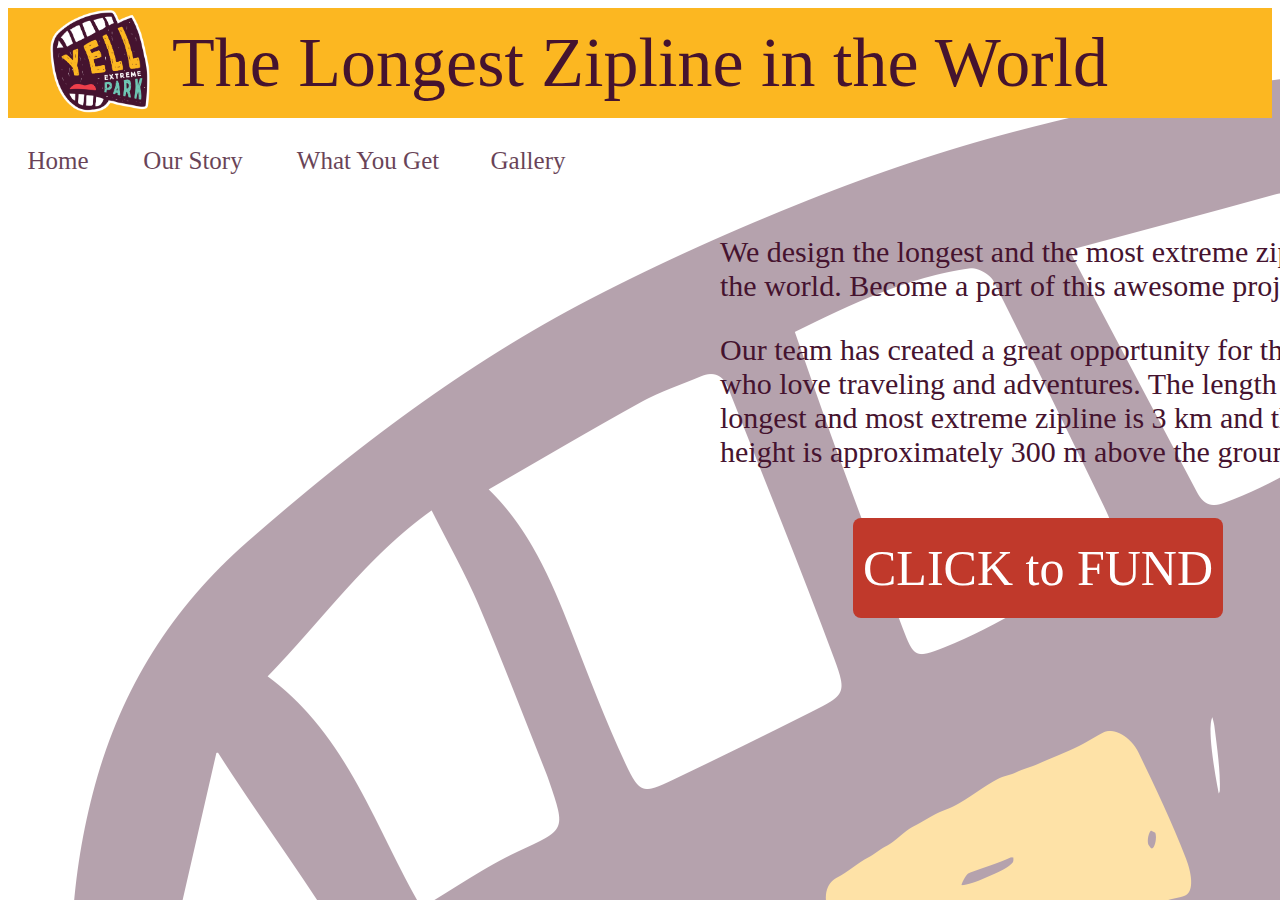
<file: index.html>
<!DOCTYPE html>
	<html>
		<head>
			<title> The Longest Zipline </title>

			<div id = "header"> The Longest Zipline in the World </div>
			<a href = "./index.html"> <img src="Yell-Extreme-Park-Logo.png" width = "100px" heigth = "100px"> </a>
			<link rel="stylesheet" type="text/css" href="index.css" media="screen" />
		</head>
		<body>
			<a href = "./index.html"> <div id = "Home" > Home </div> </a>
			<a href = "./story.html"> <div id = "Story" > Our Story </div>  </a>
			<a href = "./gifts.html"> <div id = "Gifts" > What You Get</div> </a>
			<a href = "./gallery.html"> <div id = "Gallery" > Gallery </div> </a>

			<div id = "description"> <p> We design the longest and the most extreme zipline in the world. Become a part of this awesome project. </p> <p> Our team has created a great opportunity for those who love traveling and adventures. The length of the longest and most extreme zipline is 3 km and the height is approximately 300 m above the ground.</p> </div>
			
			<!--<div id = "croudfunding"> Croudfunding </div> -->
			<a href="https://www.indiegogo.com"> <div id = indigogolink> CLICK to FUND </div> </a>
			<!--<div id = "facebook" href = "https://web.facebook.com/yellextremepark/"> Facebook </div>
			<div id = "indigogo" href = "https://www.indiegogo.com"> Indigogo </div> -->

			<!--Video-->
			<iframe width="650" height="450" src="https://www.youtube.com/embed/HxbD_ZPLsWY?start=88&autoplay=1" frameborder="0" allowfullscreen></iframe>

			<!--Javascript-->
			<script src="https://ajax.googleapis.com/ajax/libs/jquery/3.1.1/jquery.min.js"></script>
			<script type="text/javascript">
				//Home
				const Home = $('#Home').on('mouseenter', function(e) {
					Home.css('text-decoration', 'underline');
				});
				Home.on('mouseleave', function(e) {
					Home.css('text-decoration', 'none');
				});

				//Story
				const Story = $('#Story').on('mouseenter', function(e) {
					Story.css('text-decoration', 'underline');
				});
				Story.on('mouseleave', function(e) {
					Story.css('text-decoration', 'none');
				});

				//Gifts
				const Gifts = $('#Gifts').on('mouseenter', function(e) {
					Gifts.css('text-decoration', 'underline');
				});
				Gifts.on('mouseleave', function(e) {
					Gifts.css('text-decoration', 'none');
				});

				//Gallery
				const Gallery = $('#Gallery').on('mouseenter', function(e) {
					Gallery.css('text-decoration', 'underline');
				});
				Gallery.on('mouseleave', function(e) {
					Gallery.css('text-decoration', 'none');
				});

				//Indiegogo
				const Indiegogo = $('#indigogolink').on('mouseenter', function(e) {
					Indiegogo.css('background-color', '#F6391F');
				});
				Indiegogo.on('mouseleave', function(e) {
					Indiegogo.css('background-color','#C0392B');
				});

			</script>
		</body>
			<!--<script type="text/javascript" src="main.js"></script> -->
	</html>
</file>
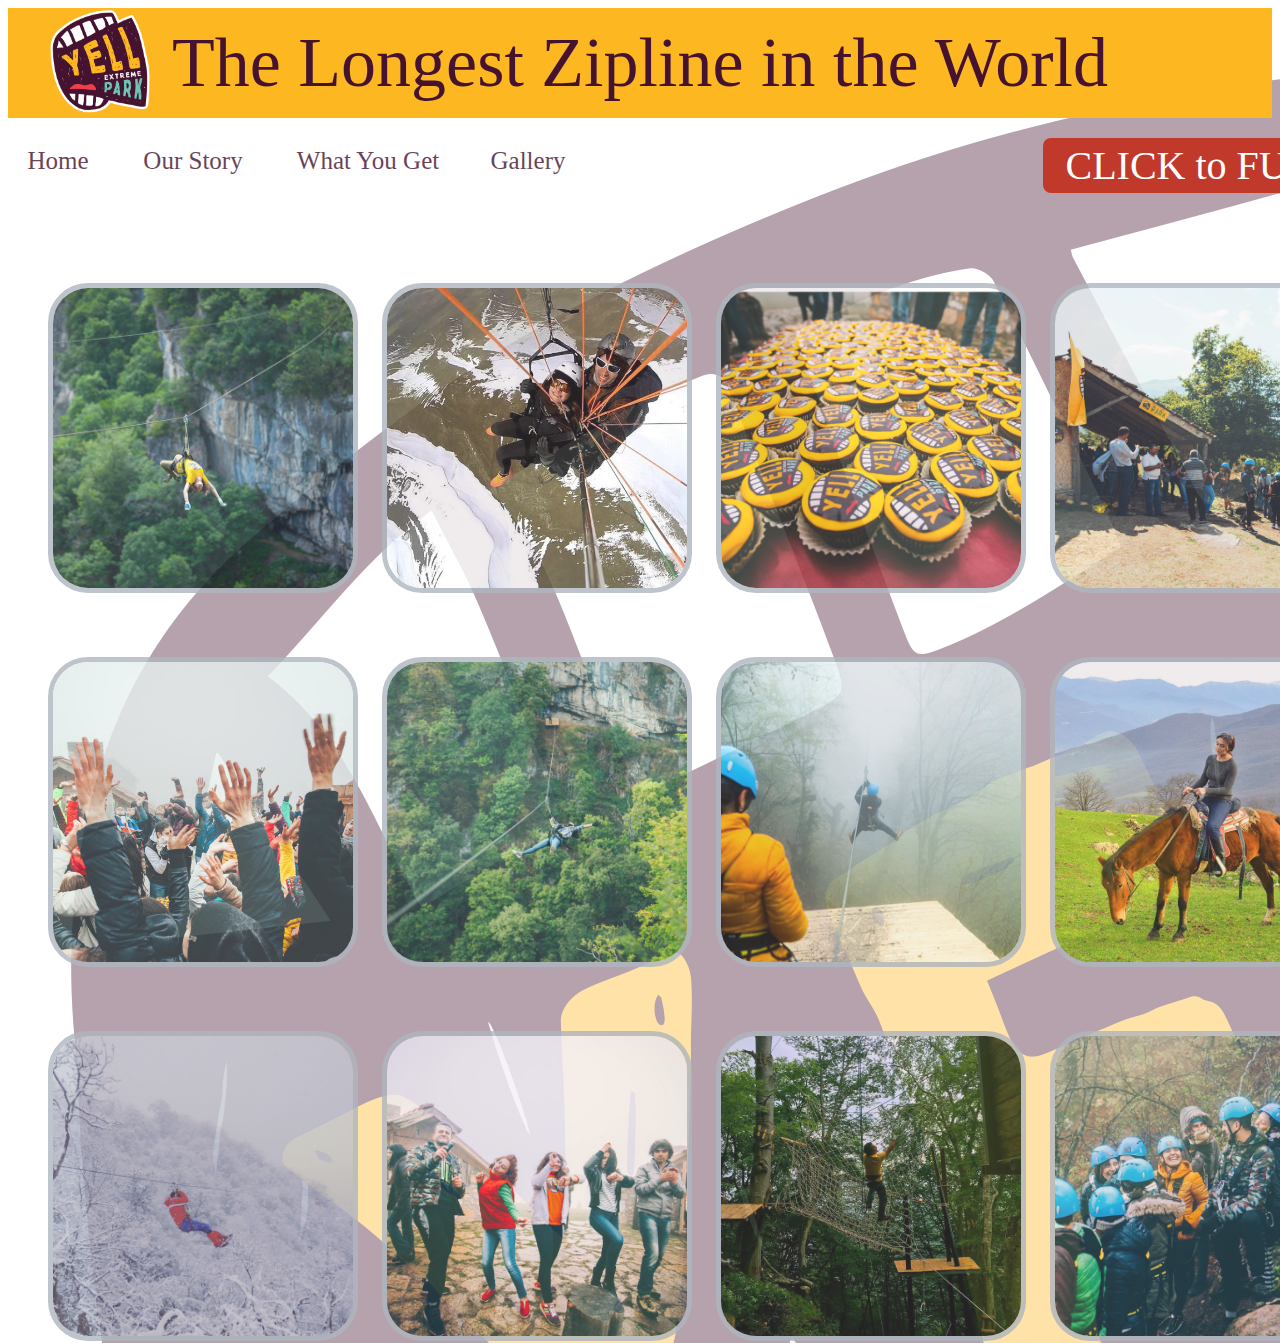
<file: gallery.html>
<!DOCTYPE html>
	<html>
		<head>
			<title> The Longest Zipline </title>

			<div id = "header"> The Longest Zipline in the World </div>
			<a href = "./index.html"> <img src="Yell-Extreme-Park-Logo.png" width = "100px" heigth = "100px"> </a>
			<link rel="stylesheet" type="text/css" href="gallery.css" media="screen"/>
		</head>
		<body>
			<!--Pages-->
			<a href = "./index.html"> <div id = "Home" > Home </div> </a>
			<a href = "./story.html"> <div id = "Story" > Our Story </div>  </a>
			<a href = "./gifts.html"> <div id = "Gifts" > What You Get</div> </a>
			<a href = "./gallery.html"> <div id = "Gallery" > Gallery </div> </a>
			<a href="https://www.indiegogo.com"> <div id = indigogolink> CLICK to FUND </div> </a>

			<img class = "photo" id = "ph1" src="gallery/ph1.jpg" border="5">
			<img class = "photo" id = "ph2" src="gallery/ph2.jpg" border="5">
			<img class = "photo" id = "ph3" src="gallery/ph3.jpg" border="5">
			<img class = "photo" id = "ph4" src="gallery/ph4.jpg" border="5">
			<img class = "photo" id = "ph5" src="gallery/ph5.jpg" border="5">
			<img class = "photo" id = "ph6" src="gallery/ph6.jpg" border="5">
			<img class = "photo" id = "ph7" src="gallery/ph7.jpg" border="5">
			<img class = "photo" id = "ph8" src="gallery/ph8.jpg" border="5">
			<img class = "photo" id = "ph9" src="gallery/ph9.jpg" border="5">
			<img class = "photo" id = "ph10" src="gallery/ph10.jpg" border="5">
			<img class = "photo" id = "ph11" src="gallery/ph11.jpg" border="5">
			<img class = "photo" id = "ph12" src="gallery/ph12.jpg" border="5">


			<!--<div id = "facebook" href = "https://web.facebook.com/yellextremepark/"> Facebook </div>
			<div id = "indigogo" href = "https://www.indiegogo.com"> Indigogo </div> -->


			<!--Javascript-->
			<script src="https://ajax.googleapis.com/ajax/libs/jquery/3.1.1/jquery.min.js"></script>
			<script type="text/javascript">
				//Home
				const Home = $('#Home').on('mouseenter', function(e) {
					Home.css('text-decoration', 'underline');
				});
				Home.on('mouseleave', function(e) {
					Home.css('text-decoration', 'none');
				});

				//Story
				const Story = $('#Story').on('mouseenter', function(e) {
					Story.css('text-decoration', 'underline');
				});
				Story.on('mouseleave', function(e) {
					Story.css('text-decoration', 'none');
				});

				//Gifts
				const Gifts = $('#Gifts').on('mouseenter', function(e) {
					Gifts.css('text-decoration', 'underline');
				});
				Gifts.on('mouseleave', function(e) {
					Gifts.css('text-decoration', 'none');
				});

				//Gallery
				const Gallery = $('#Gallery').on('mouseenter', function(e) {
					Gallery.css('text-decoration', 'underline');
				});
				Gallery.on('mouseleave', function(e) {
					Gallery.css('text-decoration', 'none');
				});



				//Photos
				//1
				const Photo1 = $('#ph1').on('mouseenter', function(e) {
					Photo1.css('opacity','1').css('border-radius','60px');
				});
				Photo1.on('mouseleave', function(e) {
					Photo1.css('opacity','0.8').css('border-radius','40px');
				});

				//2
				const Photo2 = $('#ph2').on('mouseenter', function(e) {
					Photo2.css('opacity','1').css('border-radius','60px');
				});
				Photo2.on('mouseleave', function(e) {
					Photo2.css('opacity','0.8').css('border-radius','40px');
				});

				//3
				const Photo3 = $('#ph3').on('mouseenter', function(e) {
					Photo3.css('opacity','1').css('border-radius','60px');
				});
				Photo3.on('mouseleave', function(e) {
					Photo3.css('opacity','0.8').css('border-radius','40px');
				});

				//4
				const Photo4 = $('#ph4').on('mouseenter', function(e) {
					Photo4.css('opacity','1').css('border-radius','60px');
				});
				Photo4.on('mouseleave', function(e) {
					Photo4.css('opacity','0.8').css('border-radius','40px');
				});

				//5
				const Photo5 = $('#ph5').on('mouseenter', function(e) {
					Photo5.css('opacity','1').css('border-radius','60px');
				});
				Photo5.on('mouseleave', function(e) {
					Photo5.css('opacity','0.8').css('border-radius','40px');
				});

				//6
				const Photo6 = $('#ph6').on('mouseenter', function(e) {
					Photo6.css('opacity','1').css('border-radius','60px');
				});
				Photo6.on('mouseleave', function(e) {
					Photo6.css('opacity','0.8').css('border-radius','40px');
				});

				//7
				const Photo7 = $('#ph7').on('mouseenter', function(e) {
					Photo7.css('opacity','1').css('border-radius','60px');
				});
				Photo7.on('mouseleave', function(e) {
					Photo7.css('opacity','0.8').css('border-radius','40px');
				});

				//8
				const Photo8 = $('#ph8').on('mouseenter', function(e) {
					Photo8.css('opacity','1').css('border-radius','60px');
				});
				Photo8.on('mouseleave', function(e) {
					Photo8.css('opacity','0.8').css('border-radius','40px');
				});

				//9
				const Photo9 = $('#ph9').on('mouseenter', function(e) {
					Photo9.css('opacity','1').css('border-radius','60px');
				});
				Photo9.on('mouseleave', function(e) {
					Photo9.css('opacity','0.8').css('border-radius','40px');
				});

				//10
				const Photo10 = $('#ph10').on('mouseenter', function(e) {
					Photo10.css('opacity','1').css('border-radius','60px');
				});
				Photo10.on('mouseleave', function(e) {
					Photo10.css('opacity','0.8').css('border-radius','40px');
				});

				//11
				const Photo11 = $('#ph11').on('mouseenter', function(e) {
					Photo11.css('opacity','1').css('border-radius','60px');
				});
				Photo11.on('mouseleave', function(e) {
					Photo11.css('opacity','0.8').css('border-radius','40px');
				});

				//12
				const Photo12 = $('#ph12').on('mouseenter', function(e) {
					Photo12.css('opacity','1').css('border-radius','60px');
				});
				Photo12.on('mouseleave', function(e) {
					Photo12.css('opacity','0.8').css('border-radius','40px');
				});

				//Indiegogo
				const Indiegogo = $('#indigogolink').on('mouseenter', function(e) {
					Indiegogo.css('background-color', '#F6391F');
				});
				Indiegogo.on('mouseleave', function(e) {
					Indiegogo.css('background-color','#C0392B');
				});

			</script>
		</body>
	</html>
</file>
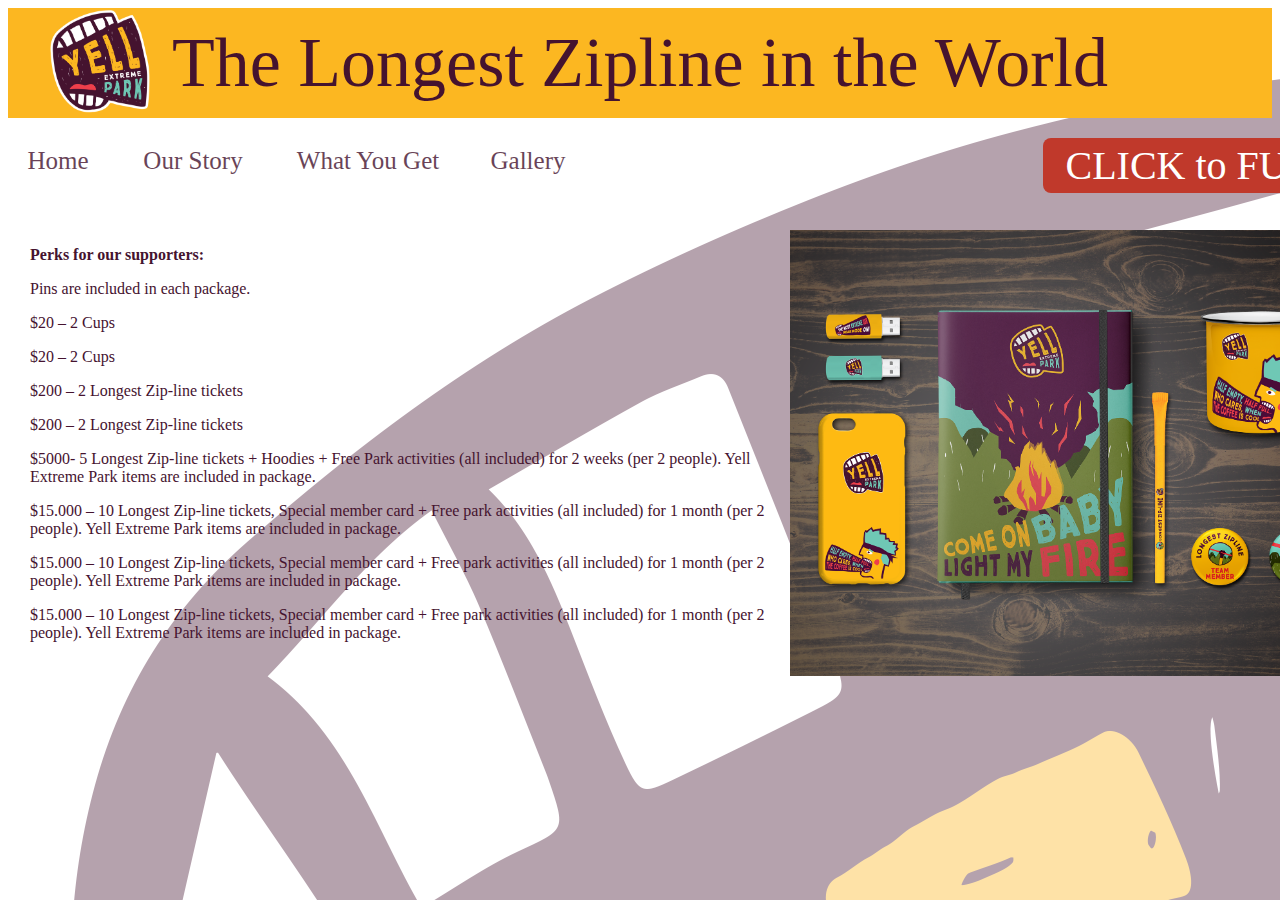
<file: gifts.html>
<!DOCTYPE html>
	<html>
		<head>
			<title> The Longest Zipline </title>

			<div id = "header"> The Longest Zipline in the World </div>
			<a href = "./index.html"> <img src="Yell-Extreme-Park-Logo.png" width = "100px" heigth = "100px"> </a>
			<link rel="stylesheet" type="text/css" href="gifts.css" media="screen"/>
		</head>



		<body>
			<!-- Pages -->
			<a href = "./index.html"> <div id = "Home" > Home </div> </a>
			<a href = "./story.html"> <div id = "Story" > Our Story </div>  </a>
			<a href = "./gifts.html"> <div id = "Gifts" > What You Get</div> </a>
			<a href = "./gallery.html"> <div id = "Gallery" > Gallery </div> </a>
			<a href="https://www.indiegogo.com"> <div id = indigogolink> CLICK to FUND </div> </a>

			<img id = "gifts" src="./15609211_10208167021200873_1372288192_o.png">

			<div id = "giftdesc">
				<p id = "heading"> Perks for our supporters: </p>
				<p> Pins are included in each package. </p>
				<p> $20 – 2 Cups</p>
				<p> $20 – 2 Cups</p>
				<p> $200 – 2 Longest Zip-line tickets</p>
				<p> $200 – 2 Longest Zip-line tickets</p>
				<p> $5000- 5 Longest Zip-line tickets + Hoodies + Free Park activities (all included) for 2 weeks (per 2 people). Yell Extreme Park items are included in package. </p>
				<p> $15.000 – 10 Longest Zip-line tickets, Special member card + Free park activities (all included) for 1 month (per 2 people). Yell Extreme Park items are included in package. </p>
				<p> $15.000 – 10 Longest Zip-line tickets, Special member card + Free park activities (all included) for 1 month (per 2 people). Yell Extreme Park items are included in package.</p>
				<p> $15.000 – 10 Longest Zip-line tickets, Special member card + Free park activities (all included) for 1 month (per 2 people). Yell Extreme Park items are included in package.</p>

			</div>
			

			<!--Javascript-->
			<script src="https://ajax.googleapis.com/ajax/libs/jquery/3.1.1/jquery.min.js"></script>
			<script type="text/javascript">
				//Home
				const Home = $('#Home').on('mouseenter', function(e) {
					Home.css('text-decoration', 'underline');
				});
				Home.on('mouseleave', function(e) {
					Home.css('text-decoration', 'none');
				});

				//Story
				const Story = $('#Story').on('mouseenter', function(e) {
					Story.css('text-decoration', 'underline');
				});
				Story.on('mouseleave', function(e) {
					Story.css('text-decoration', 'none');
				});

				//Gifts
				const Gifts = $('#Gifts').on('mouseenter', function(e) {
					Gifts.css('text-decoration', 'underline');
				});
				Gifts.on('mouseleave', function(e) {
					Gifts.css('text-decoration', 'none');
				});

				//Gallery
				const Gallery = $('#Gallery').on('mouseenter', function(e) {
					Gallery.css('text-decoration', 'underline');
				});
				Gallery.on('mouseleave', function(e) {
					Gallery.css('text-decoration', 'none');
				});

				//Indiegogo
				const Indiegogo = $('#indigogolink').on('mouseenter', function(e) {
					Indiegogo.css('background-color', '#F6391F');
				});
				Indiegogo.on('mouseleave', function(e) {
					Indiegogo.css('background-color','#C0392B');
				});



			</script>
		</body>
	</html>
</file>
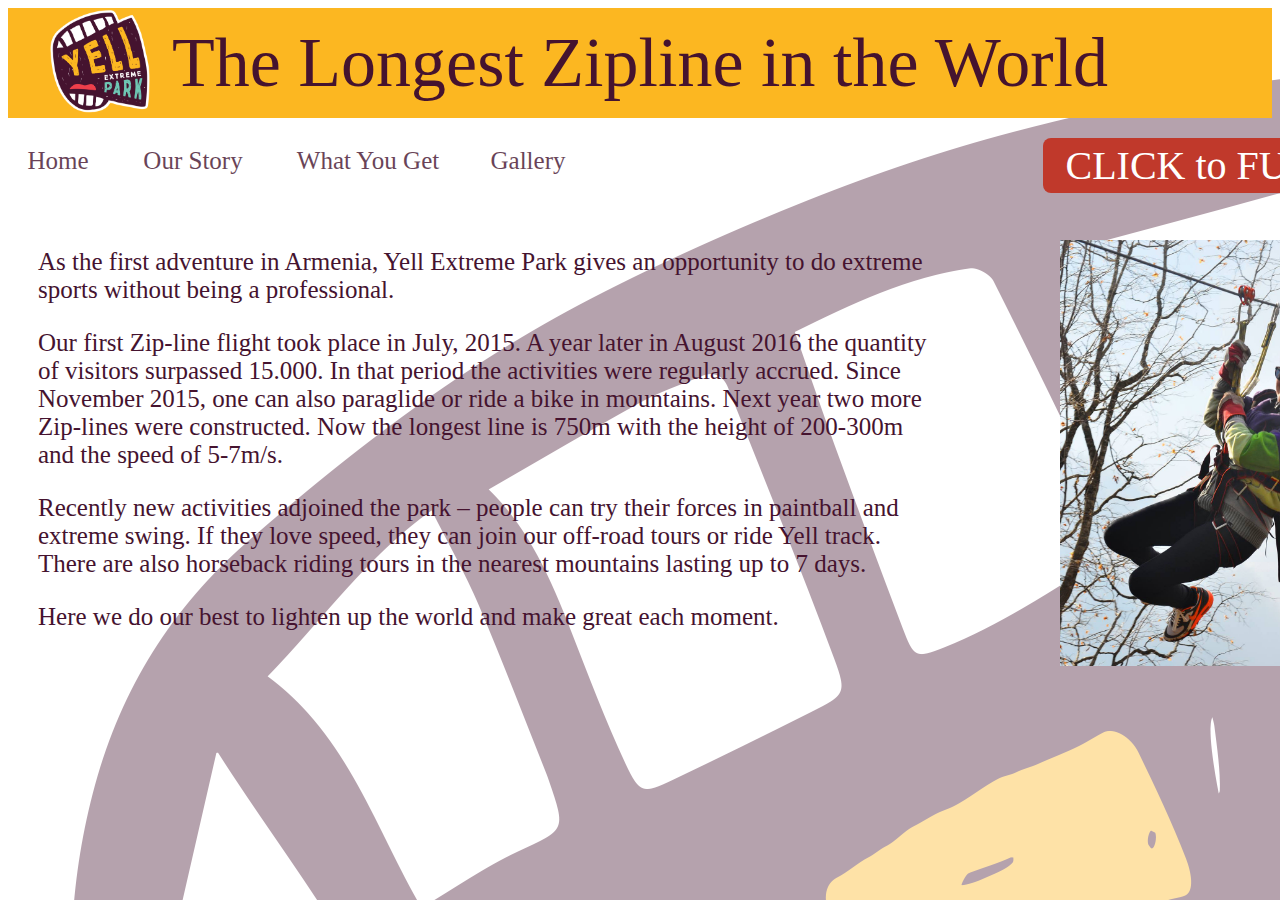
<file: story.html>
<!DOCTYPE html>
	<html>
		<head>
			<title> The Longest Zipline </title>

			<div id = "header"> The Longest Zipline in the World </div>
			<a href = "./index.html"> <img src="Yell-Extreme-Park-Logo.png" width = "100px" heigth = "100px"> </a>
			<link rel="stylesheet" type="text/css" href="story.css" media="screen" />
		</head>



		<body>
			<a href = "./index.html"> <div id = "Home" > Home </div> </a>
			<a href = "./story.html"> <div id = "Story" > Our Story </div>  </a>
			<a href = "./gifts.html"> <div id = "Gifts" > What You Get</div> </a>
			<a href = "./gallery.html"> <div id = "Gallery" > Gallery </div> </a>
			<a href="https://www.indiegogo.com"> <div id = indigogolink> CLICK to FUND </div> </a>
			<div id = "storycontent"> 
				<p > As the first adventure in Armenia, Yell Extreme Park gives an opportunity to do extreme sports without being a professional. </p>
				<p> Our first Zip-line flight took place in July, 2015. A year later in August 2016 the quantity of visitors surpassed 15.000. In that period the activities were regularly accrued. Since November 2015, one can also paraglide or ride a bike in mountains. Next year two more Zip-lines were constructed. Now the longest line is 750m with the height of 200-300m and the speed of 5-7m/s. </p>
				<p> Recently new activities adjoined the park – people can try their forces in paintball and extreme swing. If they love speed, they can join our off-road tours or ride Yell track. There are also horseback riding tours in the nearest mountains lasting up to 7 days. </p>
				<p> Here we do our best to lighten up the world and make great each moment. </p>
			</div>

			<a> <img id = "storypicture" src="./13458759_356410817816457_1892090496695498463_o.jpg"></a>

			<!--Javascript-->
			<script src="https://ajax.googleapis.com/ajax/libs/jquery/3.1.1/jquery.min.js"></script>
			<script type="text/javascript">
				//Home
				const Home = $('#Home').on('mouseenter', function(e) {
					Home.css('text-decoration', 'underline');
				});
				Home.on('mouseleave', function(e) {
					Home.css('text-decoration', 'none');
				});

				//Story
				const Story = $('#Story').on('mouseenter', function(e) {
					Story.css('text-decoration', 'underline');
				});
				Story.on('mouseleave', function(e) {
					Story.css('text-decoration', 'none');
				});

				//Gifts
				const Gifts = $('#Gifts').on('mouseenter', function(e) {
					Gifts.css('text-decoration', 'underline');
				});
				Gifts.on('mouseleave', function(e) {
					Gifts.css('text-decoration', 'none');
				});

				//Gallery
				const Gallery = $('#Gallery').on('mouseenter', function(e) {
					Gallery.css('text-decoration', 'underline');
				});
				Gallery.on('mouseleave', function(e) {
					Gallery.css('text-decoration', 'none');
				});


				//Indiegogo
				const Indiegogo = $('#indigogolink').on('mouseenter', function(e) {
					Indiegogo.css('background-color', '#F6391F');
				});
				Indiegogo.on('mouseleave', function(e) {
					Indiegogo.css('background-color','#C0392B');
				});
			</script>
		</body>
	</html>
</file>
<file: index.css>
body {
					background-image: url("Yell-Extreme-Park-Logo-Transparent.png");
				}
				img {
					position: absolute;
					top: 10px;
					left: 50px;
				}
				#header {
					top: 0 px;
					background-color: #FCB721;
					height: 110px;
					width: 100%;
					text-align: center;
					font-size: 70px;
					color: #45132F;
					opacity: 1;
					vertical-align: middle;
					line-height: 110px;
				}
				
				#Home {
					position: relative;
					top: 15px;
					left: 0px;
					width: 100px;
					height: 55px;
					text-align: center;
					font-size: 25px;
					color: #45132F;
					opacity: 0.8;
					vertical-align: middle;
					line-height: 55px;
					
				}
				#Story {
					position: relative;
					top: -40px;
					left: 110px;
					width: 150px;
					height: 55px;
					text-align: center;
					font-size: 25px;
					color: #45132F;
					opacity: 0.8;	
					vertical-align: middle;
					line-height: 55px;			
				}
				#Gifts {
					position: relative;
					top: -95px;
					left: 270px;
					width: 180px;
					height: 55px;
					text-align: center;
					font-size: 25px;
					color: #45132F;
					opacity: 0.8;
					vertical-align: middle;
					line-height: 55px;
					
				} 
				#Gallery {
					position: relative;
					top: -150px;
					left: 460px;
					width: 120px;
					height: 55px;
					text-align: center;
					font-size: 25px;
					color: #45132F;
					opacity: 0.8;
					vertical-align: middle;
					line-height: 55px;
					
				} 
				iframe {
					position: relative;
					top: -220px;
					left: 20px;
					/*border-width: 7px; */
					}
				#description {
					position: absolute;
					/*background: rgba(246, 238, 238, 0.4);*/
					top: 205px;
					left: 720px;
					width: 650px;
					height: 300px;
					font-size: 30px;
					color: #45132F;
					text-align: left;
				}

				#indigogolink {
					background-color: #C0392B;
					position: relative;
					top: 180px;
					left: 845px;
					width: 370px;
					height: 100px;
					font-size: 50px;
					text-align: center;
					color: white;
					border-radius: 8px;
					/*opacity: 0.8;*/
					vertical-align: middle;
					line-height: 100px;
				}
				
				a {
					text-decoration: none;
				}
</file>
<file: gallery.css>
body {
					background-image: url("Yell-Extreme-Park-Logo-Transparent.png");
				}
				img {
					position: absolute;
					top: 10px;
					left: 50px;
				}
				#header {
					top: 0 px;
					background-color: #FCB721;
					height: 110px;
					width: 100%;
					text-align: center;
					font-size: 70px;
					color: #45132F;
					opacity: 1;
					vertical-align: middle;
					line-height: 110px;
				}
				
				#Home {
					position: relative;
					top: 15px;
					left: 0px;
					width: 100px;
					height: 55px;
					text-align: center;
					font-size: 25px;
					color: #45132F;
					opacity: 0.8;
					vertical-align: middle;
					line-height: 55px;
					
				}
				#Story {
					position: relative;
					top: -40px;
					left: 110px;
					width: 150px;
					height: 55px;
					text-align: center;
					font-size: 25px;
					color: #45132F;
					opacity: 0.8;	
					vertical-align: middle;
					line-height: 55px;			
				}
				#Gifts {
					position: relative;
					top: -95px;
					left: 270px;
					width: 180px;
					height: 55px;
					text-align: center;
					font-size: 25px;
					color: #45132F;
					opacity: 0.8;
					vertical-align: middle;
					line-height: 55px;
					
				} 
				#Gallery {
					position: relative;
					top: -150px;
					left: 460px;
					width: 120px;
					height: 55px;
					text-align: center;
					font-size: 25px;
					color: #45132F;
					opacity: 0.8;
					vertical-align: middle;
					line-height: 55px;
					
				} 
				iframe {
					position: relative;
					top: -200px;
					left: 30px;
					/*border-width: 7px; */
					}

				#indigogolink {
					background-color: #C0392B;
					position: relative;
					top: -200px;
					left: 1035px;
					width: 325px;
					height: 55px;
					font-size: 40px;
					text-align: center;
					color: white;
					border-radius: 8px;
					/*opacity: 0.8;*/
					vertical-align: middle;
					line-height: 55px;
				}
				a {
					text-decoration: none;
				}
				.photo {
					position: relative;
					width: 300px;
					height: 300px;
					border-radius:40px;
					border-color: #AEB6BF;
					opacity: 0.8;
					
				}
				#ph1 {
					left: 40px;
					top: -110px;
				}
				#ph2 {
					left: 60px;
					top: -110px;
				}
				#ph3 {
					left: 80px;
					top: -110px;
				}
				#ph4 {
					left: 100px;
					top: -110px;
				}
				#ph5 {
					left: 40px;
					top: -50px;
				}
				#ph6 {
					left: 60px;
					top: -50px;
				}
				#ph7 {
					left: 80px;
					top: -50px;
				}
				#ph8 {
					left: 100px;
					top: -50px;
				}
				#ph9 {
					left: 40px;
					top: 10px;
				}

				#ph10 {
					left: 60px;
					top: 10px;
				}

				#ph11 {
					left: 80px;
					top: 10px;
				}

				#ph12 {
					left: 100px;
					top: 10px;
				}
</file>
<file: gifts.css>
body {
					background-image: url("Yell-Extreme-Park-Logo-Transparent.png");
				}
				img {
					position: absolute;
					top: 10px;
					left: 50px;
				}
				#header {
					top: 0 px;
					background-color: #FCB721;
					height: 110px;
					width: 100%;
					text-align: center;
					font-size: 70px;
					color: #45132F;
					opacity: 1;
					vertical-align: middle;
					line-height: 110px;
				}
				
				#Home {
					position: relative;
					top: 15px;
					left: 0px;
					width: 100px;
					height: 55px;
					text-align: center;
					font-size: 25px;
					color: #45132F;
					opacity: 0.8;
					vertical-align: middle;
					line-height: 55px;
					
				}
				#Story {
					position: relative;
					top: -40px;
					left: 110px;
					width: 150px;
					height: 55px;
					text-align: center;
					font-size: 25px;
					color: #45132F;
					opacity: 0.8;	
					vertical-align: middle;
					line-height: 55px;			
				}
				#Gifts {
					position: relative;
					top: -95px;
					left: 270px;
					width: 180px;
					height: 55px;
					text-align: center;
					font-size: 25px;
					color: #45132F;
					opacity: 0.8;
					vertical-align: middle;
					line-height: 55px;
					
				} 
				#Gallery {
					position: relative;
					top: -150px;
					left: 460px;
					width: 120px;
					height: 55px;
					text-align: center;
					font-size: 25px;
					color: #45132F;
					opacity: 0.8;
					vertical-align: middle;
					line-height: 55px;
					
				} 
				iframe {
					position: relative;
					top: -200px;
					left: 30px;
					/*border-width: 7px; */
					}

				#indigogolink {
					background-color: #C0392B;
					position: relative;
					top: -200px;
					left: 1035px;
					width: 325px;
					height: 55px;
					font-size: 40px;
					text-align: center;
					color: white;
					border-radius: 8px;
					/*opacity: 0.8;*/
					vertical-align: middle;
					line-height: 55px;
				}
				a {
					text-decoration: none;
				}	
				#gifts {
					top: 230px;
					left: 790px;
					width: 580px;
					height: 446px;
				} 		
				#giftdesc {
					position: absolute;
					top: 230px;
					left: 30px;
					width: 750px;
					color: #45132F;
				}
				#heading {
					 font-weight: bold;
				}
</file>
<file: story.css>
body {
					background-image: url("Yell-Extreme-Park-Logo-Transparent.png");
				}
				img {
					position: absolute;
					top: 10px;
					left: 50px;
				}
				#header {
					top: 0 px;
					background-color: #FCB721;
					height: 110px;
					width: 100%;
					text-align: center;
					font-size: 70px;
					color: #45132F;
					opacity: 1;
					vertical-align: middle;
					line-height: 110px;
				}
				
				#Home {
					position: relative;
					top: 15px;
					left: 0px;
					width: 100px;
					height: 55px;
					text-align: center;
					font-size: 25px;
					color: #45132F;
					opacity: 0.8;
					vertical-align: middle;
					line-height: 55px;
					
				}
				#Story {
					position: relative;
					top: -40px;
					left: 110px;
					width: 150px;
					height: 55px;
					text-align: center;
					font-size: 25px;
					color: #45132F;
					opacity: 0.8;	
					vertical-align: middle;
					line-height: 55px;			
				}
				#Gifts {
					position: relative;
					top: -95px;
					left: 270px;
					width: 180px;
					height: 55px;
					text-align: center;
					font-size: 25px;
					color: #45132F;
					opacity: 0.8;
					vertical-align: middle;
					line-height: 55px;
					
				} 
				#Gallery {
					position: relative;
					top: -150px;
					left: 460px;
					width: 120px;
					height: 55px;
					text-align: center;
					font-size: 25px;
					color: #45132F;
					opacity: 0.8;
					vertical-align: middle;
					line-height: 55px;
					
				} 
				iframe {
					position: relative;
					top: -200px;
					left: 30px;
					/*border-width: 7px; */
					}

				#indigogolink {
					background-color: #C0392B;
					position: relative;
					top: -200px;
					left: 1035px;
					width: 325px;
					height: 55px;
					font-size: 40px;
					text-align: center;
					color: white;
					border-radius: 8px;
					/*opacity: 0.8;*/
					vertical-align: middle;
					line-height: 55px;
				}
				a {
					text-decoration: none;
				}
				#storycontent {
					position: relative;
					left: 30px;
					top: -170px;
					width: 900px;
					font-size: 25px;
					color:#45132F;
				}

				#storypicture {
					top: 240px;
					left: 1060px;
					height: 426px;
					width: 300px;

				}
</file>
